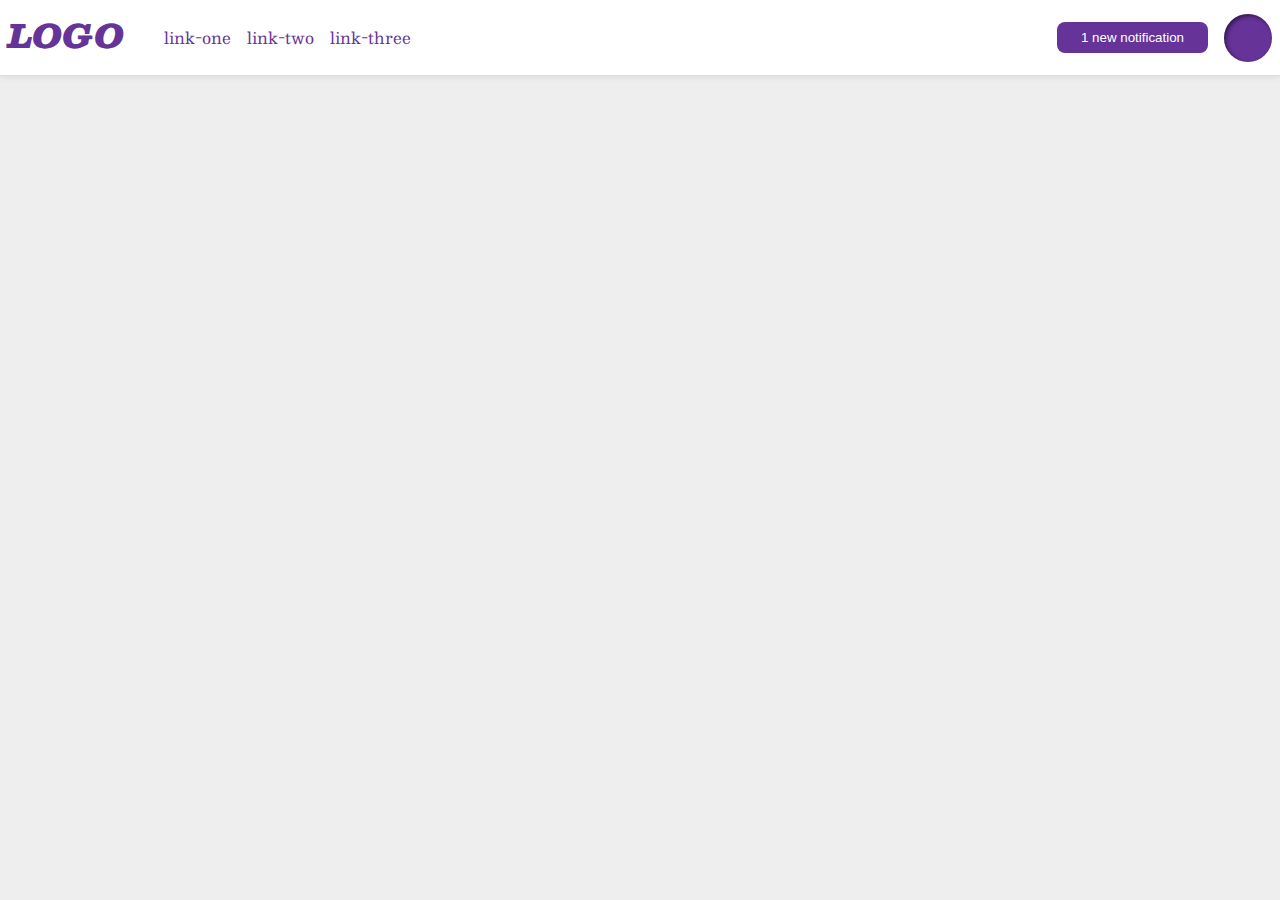
<file: foundations/flex/03-flex-header-2/index.html>
<!DOCTYPE html>
<html lang="en">
  <head>
    <meta charset="UTF-8">
    <meta http-equiv="X-UA-Compatible" content="IE=edge">
    <meta name="viewport" content="width=device-width, initial-scale=1.0">
    <title>Flex Header 2</title>
    <link rel="stylesheet" href="style.css">
  </head>
  <body>
    <div class="header">
      <div class="left-stuff">
      <div class="logo">
        LOGO
      </div>
      <ul class="links">
        <li><a href="https://google.com">link-one</a></li>
        <li><a href="https://google.com">link-two</a></li>
        <li><a href="https://google.com">link-three</a></li>
      </ul>
    </div>
      <div class="purple-stuff">
      <button class="notifications">
        1 new notification
      </button>
      <div class="profile-image"></div>
    </div>
  </div>
  </body>
</html>
</file>
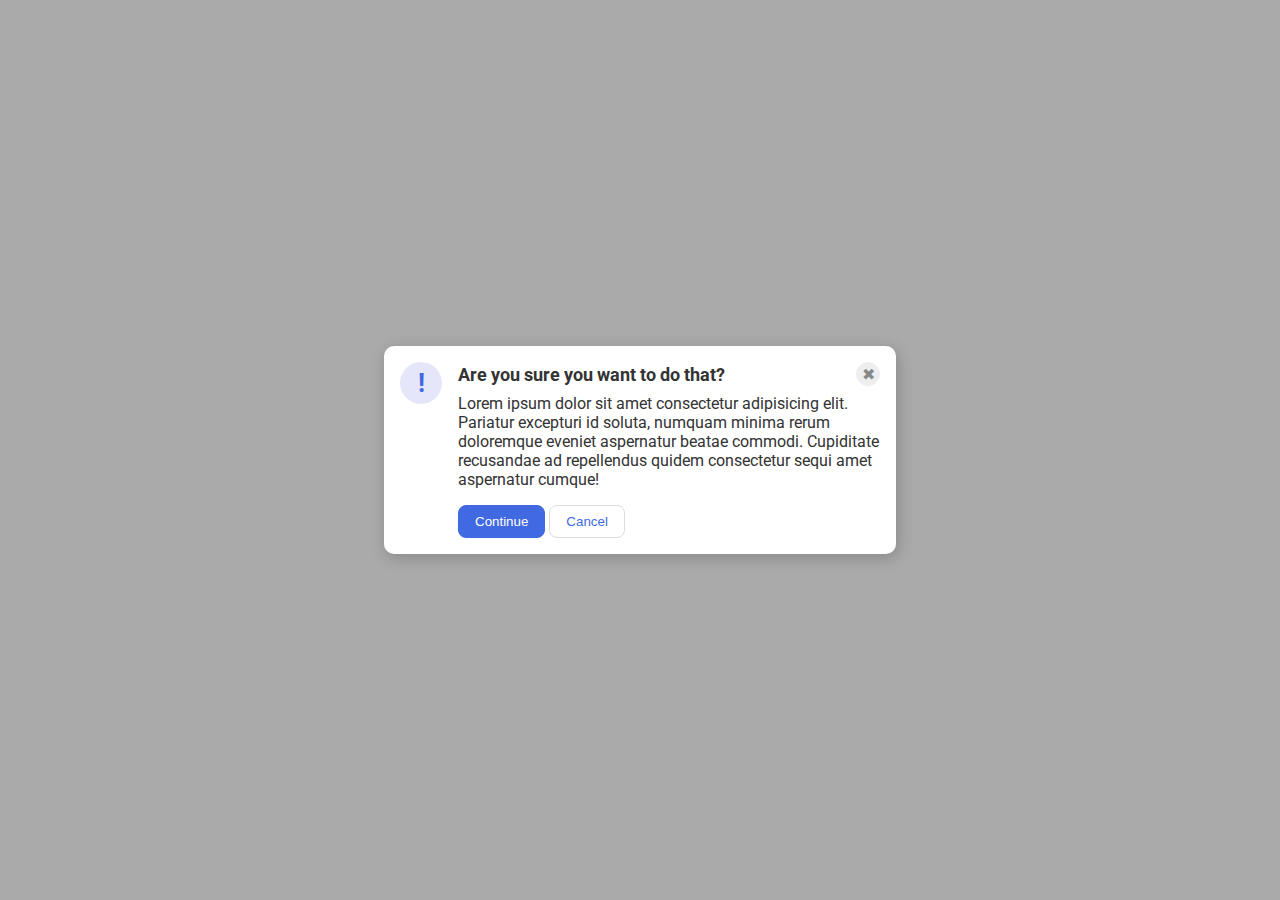
<file: foundations/flex/05-flex-modal/index.html>
<!DOCTYPE html>
<html lang="en">
  <head>
    <meta charset="UTF-8">
    <meta http-equiv="X-UA-Compatible" content="IE=edge">
    <meta name="viewport" content="width=device-width, initial-scale=1.0">
    <link rel="stylesheet" href="style.css">
    <title>Modal</title>
  </head>
  <body>
    <div class="modal">
      <div class="icon">!</div>
      <div class="container">
        <div class="header">Are you sure you want to do that? 
        <button class="close-button">✖</button>
        </div>
        <div class="text">Lorem ipsum dolor sit amet consectetur adipisicing elit. Pariatur excepturi id soluta, numquam minima rerum doloremque eveniet aspernatur beatae commodi. Cupiditate recusandae ad repellendus quidem consectetur sequi amet aspernatur cumque!</div>
        <button class="continue">Continue</button>
        <button class="cancel">Cancel</button>
      </div>
    </div>
  </body>
</html>
</file>
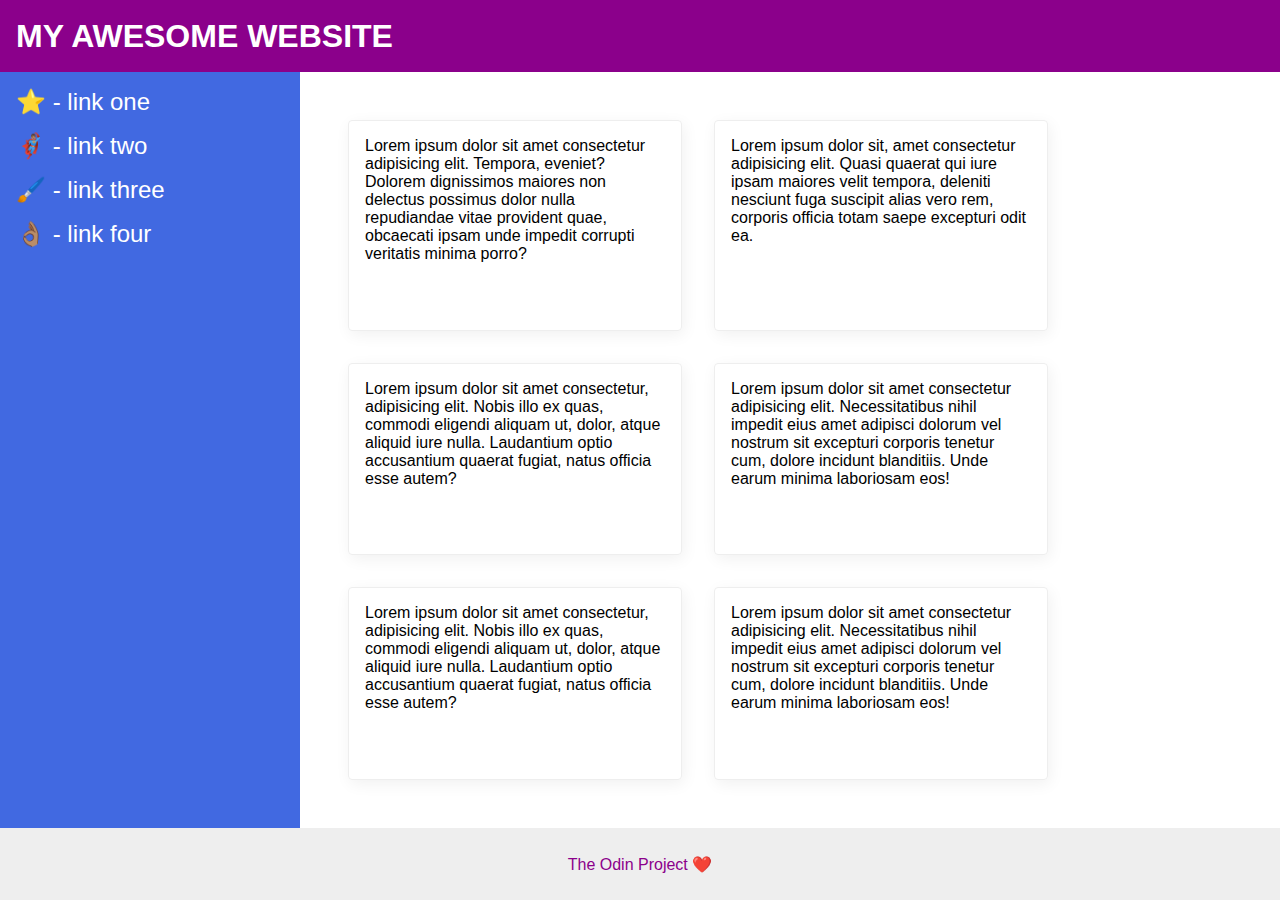
<file: foundations/flex/07-flex-layout-2/index.html>
<!DOCTYPE html>
<html lang="en">
  <head>
    <meta charset="UTF-8">
    <meta http-equiv="X-UA-Compatible" content="IE=edge">
    <meta name="viewport" content="width=device-width, initial-scale=1.0">
    <title>The Holy Grail</title>
    <link rel="stylesheet" href="style.css">
  </head>
  <body>
    <div class="header">
      MY AWESOME WEBSITE
    </div>
    <div class="body">
    <div class="sidebar">
      <ul>
        <li><a href="#">⭐ - link one</a></li>
        <li><a href="#">🦸🏽‍♂️ - link two</a></li>
        <li><a href="#">🖌️ - link three</a></li>
        <li><a href="#">👌🏽 - link four</a></li>
      </ul>
    </div>
    <div class="container">
    <div class="card">Lorem ipsum dolor sit amet consectetur adipisicing elit. Tempora, eveniet? Dolorem dignissimos maiores non delectus possimus dolor nulla repudiandae vitae provident quae, obcaecati ipsam unde impedit corrupti veritatis minima porro?</div>
    <div class="card">Lorem ipsum dolor sit, amet consectetur adipisicing elit. Quasi quaerat qui iure ipsam maiores velit tempora, deleniti nesciunt fuga suscipit alias vero rem, corporis officia totam saepe excepturi odit ea.</div>
    <div class="card">Lorem ipsum dolor sit amet consectetur, adipisicing elit. Nobis illo ex quas, commodi eligendi aliquam ut, dolor, atque aliquid iure nulla. Laudantium optio accusantium quaerat fugiat, natus officia esse autem?</div>
    <div class="card">Lorem ipsum dolor sit amet consectetur adipisicing elit. Necessitatibus nihil impedit eius amet adipisci dolorum vel nostrum sit excepturi corporis tenetur cum, dolore incidunt blanditiis. Unde earum minima laboriosam eos!</div>
    <div class="card">Lorem ipsum dolor sit amet consectetur, adipisicing elit. Nobis illo ex quas, commodi eligendi aliquam ut, dolor, atque aliquid iure nulla. Laudantium optio accusantium quaerat fugiat, natus officia esse autem?</div>
    <div class="card">Lorem ipsum dolor sit amet consectetur adipisicing elit. Necessitatibus nihil impedit eius amet adipisci dolorum vel nostrum sit excepturi corporis tenetur cum, dolore incidunt blanditiis. Unde earum minima laboriosam eos!</div>
    </div>
  </div>
    <div class="footer">
      The Odin Project ❤️
    </div>
  </body>
</html>
</file>
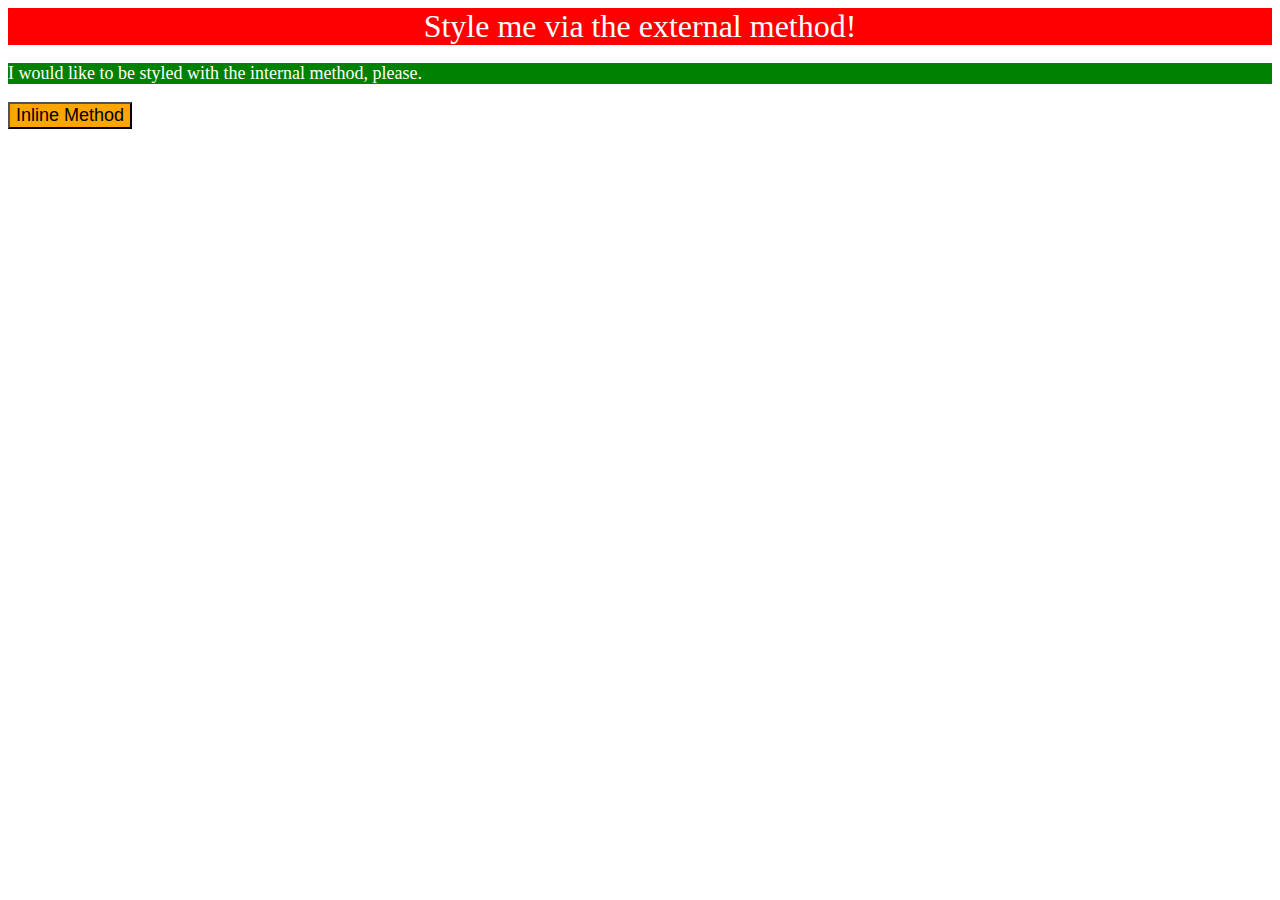
<file: foundations/intro-to-css/01-css-methods/index.html>
<!DOCTYPE html>
<html lang="en">
  <head>
    <meta charset="UTF-8">
    <meta http-equiv="X-UA-Compatible" content="IE=edge">
    <meta name="viewport" content="width=device-width, initial-scale=1.0">
    <title>Methods for Adding CSS</title>
    <link href="style.css" rel="stylesheet">
    <style> p {
      background-color: green;
      color: white;
      font-size: 18px;
    }
      </style>
  </head>
  <body>
    <div>Style me via the external method!</div>
    <p>I would like to be styled with the internal method, please.</p>
    <button style="background-color: orange; font-size: 18px; ">Inline Method</button>
  </body>
</html>
</file>
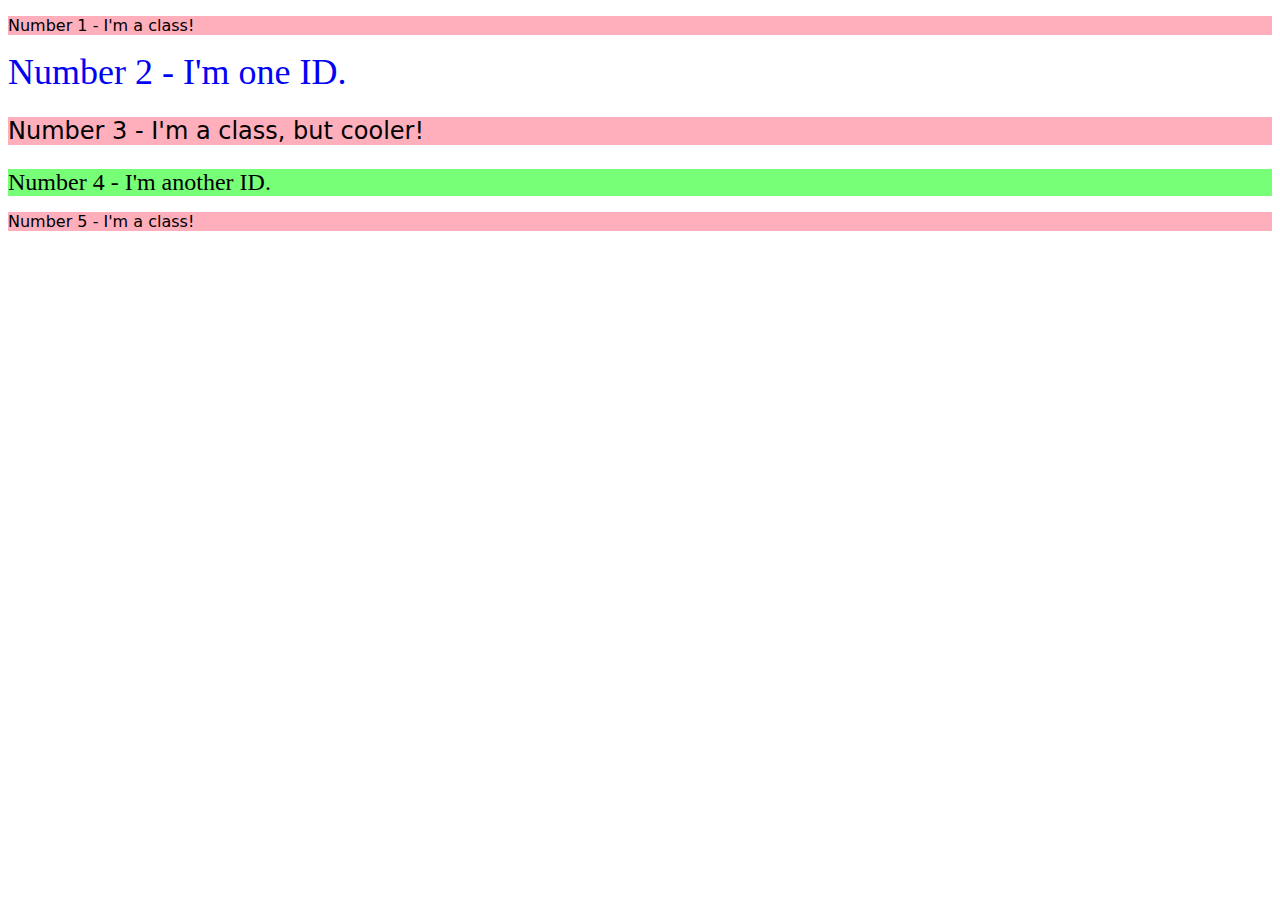
<file: foundations/intro-to-css/02-class-id-selectors/index.html>
<!DOCTYPE html>
<html lang="en">
  <head>
    <meta charset="UTF-8">
    <meta http-equiv="X-UA-Compatible" content="IE=edge">
    <meta name="viewport" content="width=device-width, initial-scale=1.0">
    <title>Class and ID Selectors</title>
    <link rel="stylesheet" href="style.css">
  </head>
  <body>
    <p class="odd one">Number 1 - I'm a class!</p>
    <div id="two">Number 2 - I'm one ID.</div>
    <p class="odd three">Number 3 - I'm a class, but cooler!</p>
    <div id="four">Number 4 - I'm another ID.</div>
    <p class="odd five">Number 5 - I'm a class!</p>
  </body>
</html>
</file>
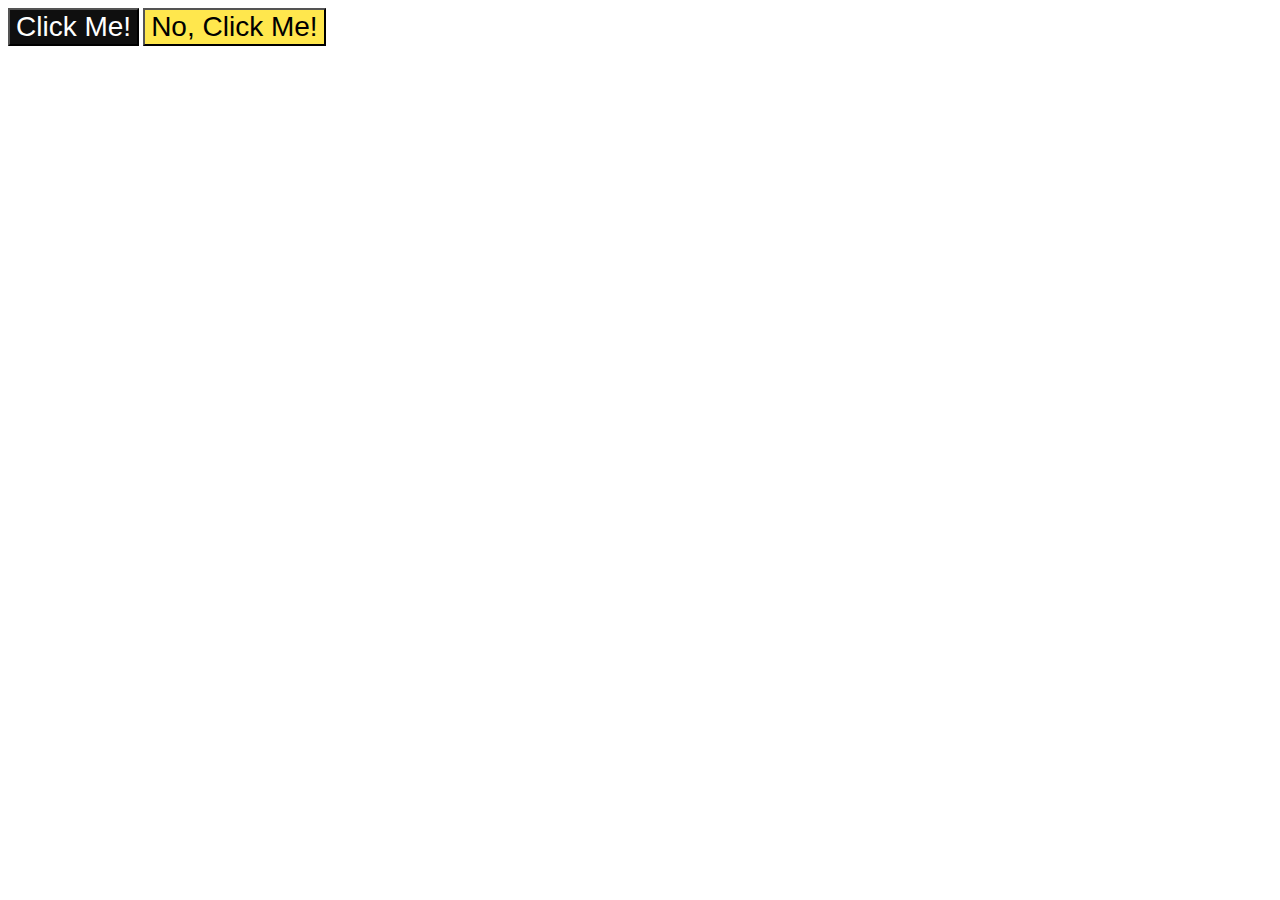
<file: foundations/intro-to-css/03-grouping-selectors/index.html>
<!DOCTYPE html>
<html lang="en">
  <head>
    <meta charset="UTF-8">
    <meta http-equiv="X-UA-Compatible" content="IE=edge">
    <meta name="viewport" content="width=device-width, initial-scale=1.0">
    <title>Grouping Selectors</title>
    <link rel="stylesheet" href="style.css">
  </head>
  <body>
    <button class="left">Click Me!</button>
    <button class="right">No, Click Me!</button>
  </body>
</html>
</file>
<file: foundations/flex/03-flex-header-2/style.css>
/* this is some magical font-importing.  
you'll learn about it later. */
@import url('https://fonts.googleapis.com/css2?family=Besley:ital,wght@0,400;1,900&display=swap');

body {
  margin: 0;
  background: #eee;
  font-family: Besley, serif;
}

.header {
  background: white;
  border-bottom: 1px solid #ddd;
  box-shadow: 0 0 8px rgba(0,0,0,.1);
  display: flex;
  padding: 8px;
  justify-content: space-between;
  align-items: center;
  
}
.left-stuff {
  display: flex;
  
  
}
.purple-stuff {
  display: flex;
  justify-content: space-evenly;
  align-items: center;
  gap: 16px;
}
.profile-image {
  background: rebeccapurple;
  box-shadow: inset 2px 2px 4px rgba(0,0,0,.5);
  border-radius: 50%;
  width: 48px;
  height: 48px;
}

.logo {
  color: rebeccapurple;
  font-size: 32px;
  font-weight: 900;
  font-style: italic;
}

button {
  border: none;
  border-radius: 8px;
  background: rebeccapurple;
  color: white;
  padding: 8px 24px;
}

a {
  /* this removes the line under our links */
  text-decoration: none;
  color: rebeccapurple;
}

ul {
  list-style-type: none;
  display: flex;
  gap: 16px;
}
</file>
<file: foundations/flex/05-flex-modal/style.css>
@import url('https://fonts.googleapis.com/css2?family=Roboto:wght@400;700&display=swap');

html, body {
  height: 100%;
}

body {
  font-family: Roboto, sans-serif;
  margin: 0;
  background: #aaa;
  color: #333;
  /* I'll give you this one for free lol */
  display: flex;
  align-items: center;
  justify-content: center;
}

.modal {
  background: white;
  width: 480px;
  border-radius: 10px;
  box-shadow: 2px 4px 16px rgba(0,0,0,.2);
  padding: 16px;
  display: flex; 
  gap: 16px;

}

.header {
  display: flex;
 justify-content: space-between;
 align-items: center;
 font-size: 18px;
 font-weight: 700;
 margin-bottom: 8px;
}
.text {
  margin-bottom: 16px;
}

.icon {
  color: royalblue;
  font-size: 26px;
  font-weight: 700;
  background: lavender;
  width: 42px;
  height: 42px;
  border-radius: 50%;
  display: flex;
  justify-content: center;
  align-items: center;
  flex-shrink: 0;
}

.close-button {
  background: #eee;
  border-radius: 50%;
  color: #888;
  font-weight: 400;
  font-size: 16px;
  height: 24px;
  width: 24px;
  display: flex;
  align-items: center;
  justify-content: center;
  border: 1px solid #eee;
  padding: 0;
}

button {
  cursor: pointer;
  padding: 8px 16px;
  border-radius: 8px;
}

button.continue {
  background: royalblue;
  border: 1px solid royalblue;
  color: white;
}

button.cancel {
  background: white;
  border: 1px solid #ddd;
  color: royalblue;
}
</file>
<file: foundations/flex/07-flex-layout-2/style.css>
body {
  font-family: -apple-system, BlinkMacSystemFont, 'Segoe UI', Roboto, Oxygen, Ubuntu, Cantarell, 'Open Sans', 'Helvetica Neue', sans-serif;
  margin: 0;
  min-height: 100vh;
  display: flex;
  flex-direction: column;
  /*justify-content: space-between;*/
}

.header {
  height: 72px;
  background: darkmagenta;
  color: white;
  font-size: 32px;
  font-weight: 900;
  display: flex;
  align-items: center;
  padding-left: 16px;
}
.body {
  flex: 1;
  display: flex;
}
.sidebar {
  width: 300px;
  background: royalblue;
  padding: 16px;
  flex-shrink: 0;
  box-sizing: border-box;
 }
ul {
  list-style-type: none;
  margin: 0;
  padding: 0;
}
li {
  margin-bottom: 16px;
}
a {
  font-size: 24px;
  text-decoration: none;
  color: white;
}
.container {
  display: flex;
  flex-wrap: wrap;
  gap: 32px;
  padding: 48px;
}
.card {
  border: 1px solid #eee;
  box-shadow: 2px 4px 16px rgba(0,0,0,.06);
  border-radius: 4px;
  width: 300px;
  padding: 16px;
}
.footer {
  height: 72px;
  background: #eee;
  color: darkmagenta;
  display: flex;
  justify-content: center;
  align-items: center;
}
</file>
<file: foundations/intro-to-css/01-css-methods/style.css>
div {
    background-color: red;
    color: white;
    font-size: 32px;
    text-align: center;
    font-style: bold;
}
</file>
<file: foundations/intro-to-css/02-class-id-selectors/style.css>
.odd {
    background-color: rgb(255, 174, 187);
    font-family: Verdana, "DejaVu Sans", sans-serif;
}
#two {
    color: rgb(2, 2, 243);
    font-size: 36px;
}
.odd.three {
    font-size: 24px;
}
#four {
    background-color: rgb(120, 255, 120);
    font-size: 24px;
}
</file>
<file: foundations/intro-to-css/03-grouping-selectors/style.css>
button {
    font-size: 28px;
    font-family: Helvetica, 'Times New Roman', sans-serif;
}

.left {
    background-color: #0f0f0f;
    color: white;
}
.right {
    background-color: #ffe74d;
}
</file>
